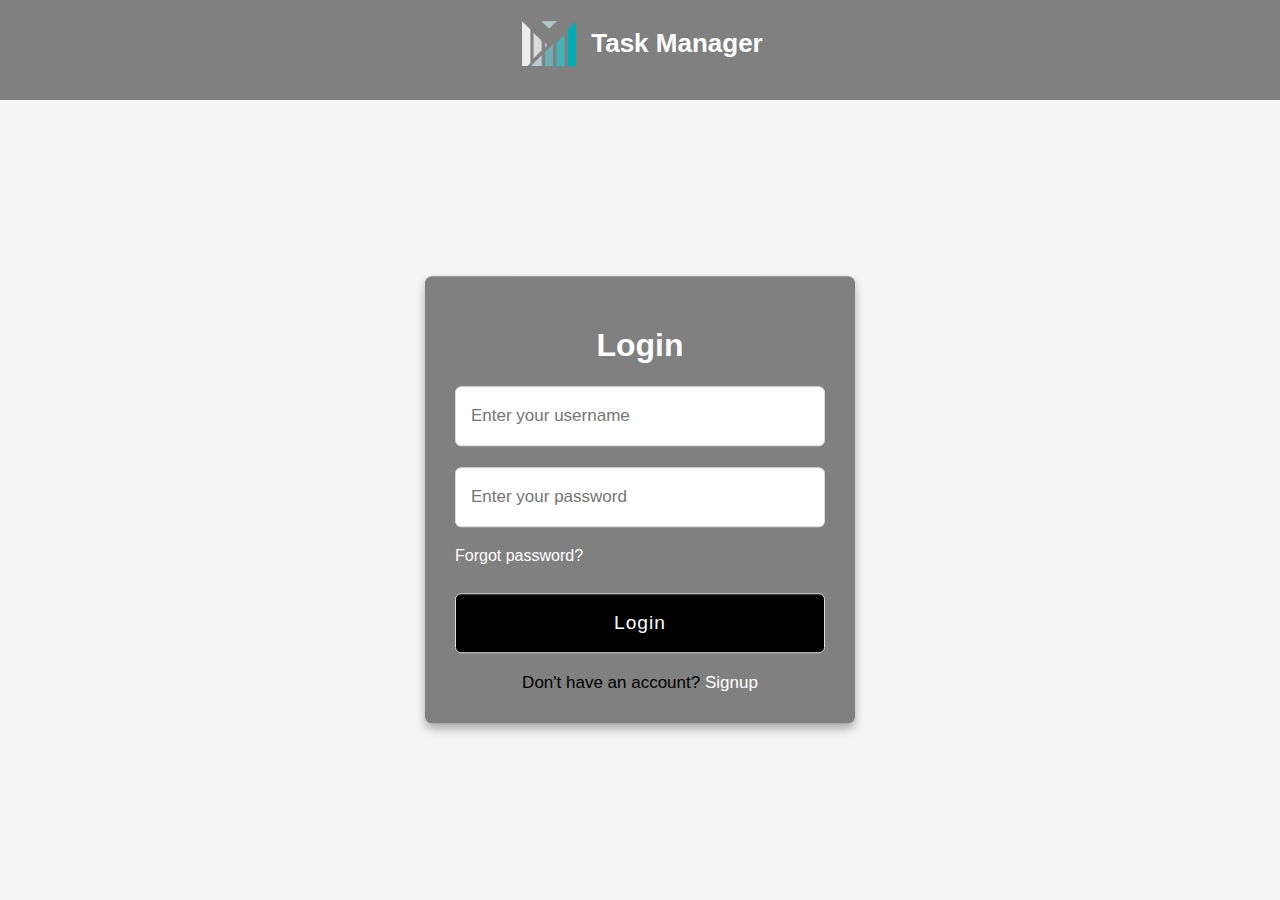
<file: index.html>
<!DOCTYPE html>
<html lang="en">
  <head>
    <meta charset="UTF-8">
    <meta name="viewport" content="width=device-width, initial-scale=1.0">
    <link rel="stylesheet" href="/css/style.css">
    <link rel="stylesheet" href="https://cdnjs.cloudflare.com/ajax/libs/font-awesome/4.7.0/css/font-awesome.min.css">
    <link rel="icon" type="image/x-icon" href="/img/logo.png">
    <link rel="stylesheet" href="https://unicons.iconscout.com/release/v4.0.0/css/line.css" />
    <script src="/js/cookieUtil.js" type="module"></script>
    <script src="/js/index.js" type="module"></script>
    <script src="https://code.jquery.com/jquery-3.4.1.slim.min.js"></script>
    <title>TASK MANAGER</title>
  </head>
  <body>
    <!-- popup for add task -->
    <div class="home">
      <div id="b-popup" class="dN">
        <!--  class="hidden" -->
        <div id="b-close"> &times; </div>
        <div class="b-form">
          <h2>Add Task</h2>
          <div class="b-form-element dN">
            <input type="text" id="taskId">
          </div>
          <div class="b-form-element">
            <label for="task-name">Task Name</label>
            <input type="text" id="task-name" placeholder="Enter task name..">
          </div>
          <div class="b-form-element">
            <label for="task-description">Task Description</label>
            <input type="text" id="task-description" placeholder="Enter task description..">
          </div>
          <div class="b-form-element">
            <label for="task-assign">Task Assigned to</label>
            <select id="task-assign">
              <option value="none">None</option>
            </select>
          </div>
          <div class="b-form-element">
            <label for="task-due">Task Due date</label>
            <input type="date" id="task-due">
          </div>
          <div class="b-form-element">
            <label for="task-category">Task Category</label>
            <select id="task-category">
              <option value="To-Do">To-Do</option>
              <option value="In-Progress">In-Progress</option>
              <option value="Completed">Completed</option>
            </select>
          </div>
          <div class="b-form-element">
            <button class="b1-button" id="saveTask">Save Task</button>
          </div>
        </div>
      </div>
    </div>
    <div class="backgroundDiv">
      <a href="#" class="logout" id="logout">Logout</a>
      <header>
        <nav class="container">
          <div class="flexBox">
            <div class="logo">
              <img src="/img/logo.png" alt="Logo" />
              <p> Task Manager</p>
            </div>
          </div>
        </nav>
      </header>
      <main>
        <!-- option -->
        <div class="b-list">
          <div class="b-item dG">
            <div class="b-example jSC">
              <i class="fa fa-search"></i>
              <input class="searchBar" type="text" placeholder="Search.." name="search" id="searchField">
            </div>
          </div>
        </div>
        <section class="container">
          <div class="row task" id="todo">
            <h2 class="list"> To-Do </h2>
            <span class="addTask" id="To-Do">+ Add Task</span>
          </div>
          <div class="row progress" id="inProgress">
            <h2 class="textProgress">In-Progress</h2>
            <span class="addTask" id="In-Progress">+ Add Task</span>
          </div>
          <div class="row completed" id="completed">
            <h2 class="textCompleted">Completed</h2>
            <span class="addTask" id="Completed">+ Add Task</span>
          </div>
        </section>
      </main>
    </div>
  </body>
</html>
</file>
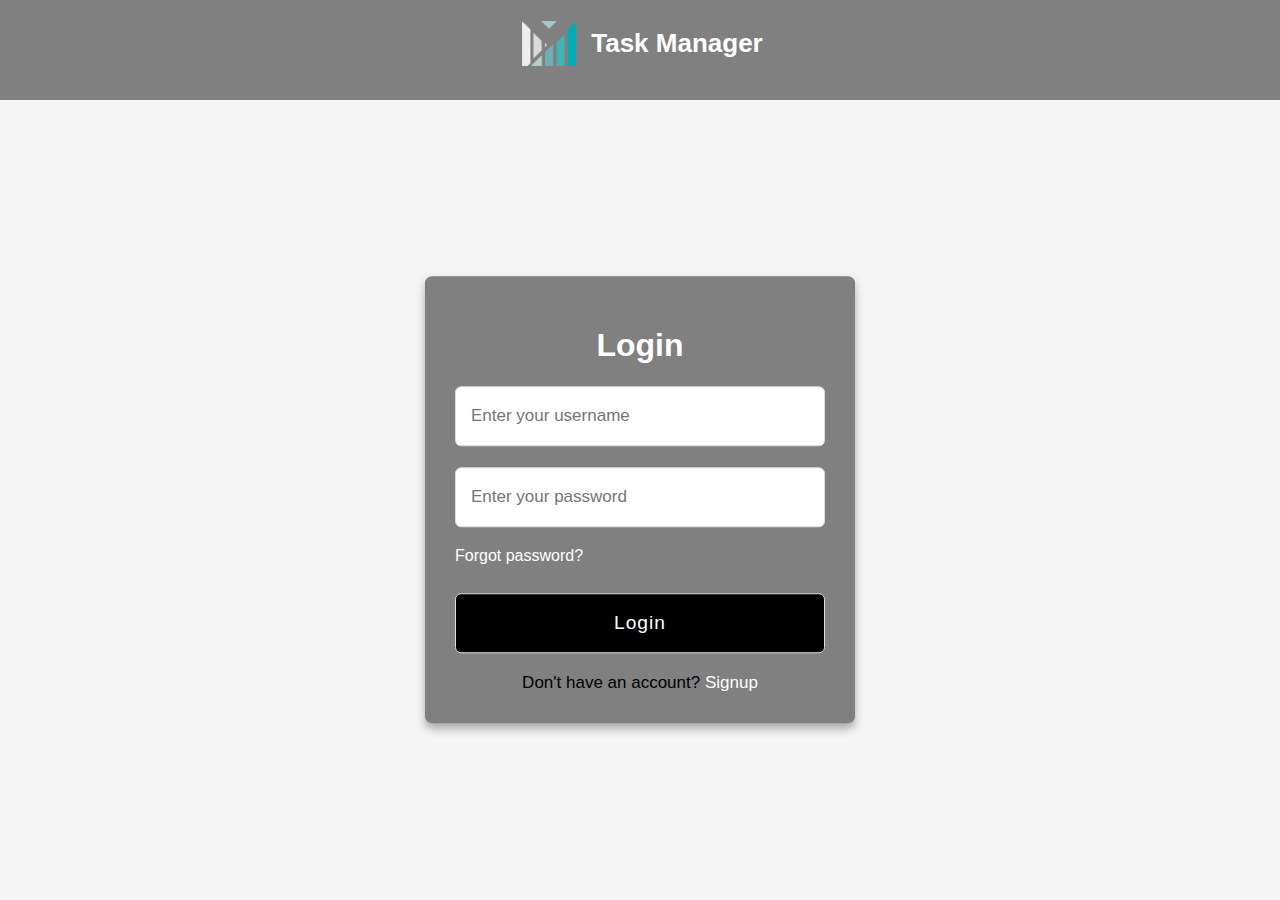
<file: html/login.html>
<!DOCTYPE html>
<html lang="en">
  <head>
    <meta charset="UTF-8">
    <meta name="viewport" content="width=device-width, initial-scale=1.0">
    <link rel="stylesheet" href="/css/style.css">
    <link rel="stylesheet" href="https://cdnjs.cloudflare.com/ajax/libs/font-awesome/4.7.0/css/font-awesome.min.css">
    <link rel="icon" type="image/x-icon" href="/img/logo.png">
    <link rel="stylesheet" href="https://unicons.iconscout.com/release/v4.0.0/css/line.css" />
    <script src="https://code.jquery.com/jquery-3.4.1.slim.min.js"></script>
    <title>TASK MANAGER</title>
  </head>
  <body>
    <header>
      <nav class="container">
        <div class="flexBox">
          <div class="logo">
            <img src="/img/logo.png" alt="Logo" />
            <p> Task Manager</p>
          </div>
        </div>
      </nav>
    </header>
    <main>
      <!--login and signup-->
      <div class="container_new">
        <div class="login form">
          <h1>Login</h1>
          <form action="#">
            <input type="text" id="userName" placeholder="Enter your username">
            <input type="password" id="password" placeholder="Enter your password">
            <a href="#" id="forgotPassword">Forgot password?</a>
            <input type="button" id="loginBtn" class="button" value="Login">
          </form>
          <div class="signup_new">
            <span class="signup_new">Don't have an account? <label for="check" id="signup">Signup</label>
            </span>
          </div>
        </div>
        <div class="registration form dN">
          <h1 id="register">Signup</h1>
          <form action="#">
            <input type="text" id="regUserName" placeholder="Enter a username">
            <input type="password" id="regPassword" placeholder="Create a password">
            <input type="password" placeholder="Confirm your password">
            <input id="registerBtn" type="button" class="button" value="Signup">
          </form>
          <div class="signup_new">
            <span class="signup_new">Already have an account? <label for="check" id="login">Login</label>
            </span>
          </div>
        </div>
      </div>
    </main>
  </body>
  <script src="/js/login.js" type="module"></script>
</html>
</file>
<file: css/style.css>
* {
	box-sizing: border-box;
	font-family: "League Spartan", sans-serif;
	transition: all 0.5s;
}

body {
	background-color: #F5F5F5;
}

html,
body,
p {
	padding: 0;
	margin: 0;
}

.logo {
	display: flex;
	align-items: center;
	justify-content: center;
}

.logo img {
	width: 4em;
	margin-right: 10px;
}

.logo p {
	font-size: 26px;
	font-weight: 600;
	text-align: center;
	color: #FFFFFF;
}

nav {
	padding: 1rem 0;
}

nav img {
	width: 40px;
	border-radius: 4px;
	padding: 5px;
}

.task label {
	display: block;
	margin-bottom: 5px;
}

.task input[type="text"] {
	width: 100%;
	padding: 8px;
	margin-bottom: 10px;
	box-sizing: border-box;
}

.dashboard,
input[type="button"] {
	background-color: #59D5E0;
	color: white;
	border: none;
	padding: 10px 20px;
	text-align: center;
	text-decoration: none;
	display: inline-block;
	font-size: 16px;
	cursor: pointer;
}

.container {
	display: flex;
	justify-content: center;
	height: 30%;
}

.imgIcon {
	position: absolute;
	top: 10px;
	right: 10px;
	display: none;
	cursor: pointer;
}

.boxTask {
	width: auto;
	height: auto;
	padding: 1em;
	position: relative;
	box-shadow: 2px 2px 5px rgba(0, 0, 0, 0.1);
}

.orangeBar {
	border-top: 3px solid rgb(252, 152, 30);
	border-top-left-radius: 3px;
	border-top-right-radius: 3px;
	background-color: #FFFFFF;
}

.boxTask img {
	max-width: 20px;
	margin-left: 10px;
}

.boxProgress {
	width: auto;
	height: auto;
	padding: 1em;
	position: relative;
	box-shadow: 2px 2px 5px rgba(0, 0, 0, 0.1);

}

.blueBar {
	border-top: 3px solid rgb(65, 181, 202);
	border-top-left-radius: 3px;
	border-top-right-radius: 3px;
	background-color: #FFFFFF;
}

.boxProgress img {
	max-width: 20px;
	margin-left: 10px;

}

.boxCompleted {
	width: auto;
	height: auto;
	padding: 1em;
	position: relative;
	box-shadow: 2px 2px 5px rgba(0, 0, 0, 0.1);
}

.greenBar {
	border-top: 3px solid rgb(64, 176, 27);
	border-top-left-radius: 3px;
	border-top-right-radius: 3px;
	background-color: #FFFFFF;
}

.boxCompleted img {
	max-width: 20px;
	margin-left: 10px;

}

.task {
	padding: 20px;
	border-radius: 5px;
	width: 30%;
	margin: 0 10px;
}

#trashIcon {
	right: 0.5;
}

#editIcon {
	right: 36px;
}

.progress {

	padding: 20px;
	border-radius: 5px;
	width: 30%;
	margin: 0 10px;
}

.completed {

	padding: 20px;
	border-radius: 5px;
	width: 30%;
	margin: 0 10px;
}

.list {
	background-color: rgb(252, 152, 30);
	padding: 15px;
	text-align: center;
	border-radius: 5px;
	color: #ffffff;
}

.textProgress {
	background-color: rgb(65, 181, 202);
	color: #ffffff;
	padding: 15px;
	text-align: center;
	border-radius: 5px;
}

.textCompleted {
	background-color: rgb(64, 176, 27);
	padding: 15px;
	text-align: center;
	color: #ffffff;
	border-radius: 5px;
}

.name {
	font-weight: bold;
	font-size: 17px;
	padding: 5px;

}

.col:hover {
	background-color: #E0E0E0;
}

.col:hover .imgIcon {
	display: block;
}

.boxProgress p,
.boxTask p,
.boxCompleted p {
	pointer-events: none;
	padding-bottom: 1em;
}

.col {
	width: 90%;
}

.row {
	display: flex;
	flex-direction: column;
	align-items: center;
	gap: 2em;
}

h2 {
	width: -webkit-fill-available;
}

.addTask {
	display: none;
	position: absolute;
	margin-top: 6em;
	cursor: pointer;
}

.row:hover .addTask {
	display: block;
}


/* login / registration ************************************/


.b-button {

	width: 100px;
	height: 30px;
	cursor: pointer;
	color: black;

}

.b1-button {

	width: 100px;
	cursor: pointer;

	color: white;
	margin-bottom: 30px;

}

.b1-button a {

	text-decoration: none;
	color: white;


}

.b1-button:hover {


	color: black;
	background-color: gray;
	font-weight: 600px;
}

.b1-button:active {
	transform: scale(0.98);
}

.b-button a {

	text-decoration: none;
	color: black;

}

.b-button:hover {

	background-color: gray;
	color: white;
	font-weight: 600px;
}

.b-button:active {
	transform: scale(0.98);
}


#b-add-task {

	width: 100px;
	height: 30px;
	cursor: pointer;

}

#b-add-task:active {
	transform: scale(0.98);
}


.b-list {

	margin-top: 2em;
	display: flex;
	align-items: center;
	height: 40%;
	width: 100%;
	font-size: 20px;
}

#b-popup {

	position: absolute;
	top: 85%;
	left: 50%;
	opacity: 0;
	transform: translate(-50%, -50%) scale(1.25);
	width: 400px;
	background-color: gray;
	padding: 20px 30px;
	box-shadow: 2px 2px 5px 5px;
	border-radius: 10px;
	transition: top 0ms ease-in-out 200ms,
		opacity 200ms ease-in-out 0ms,
		tranform 20ms ease-in-out 0ms;

}

/* #b-popup{
  position: absolute;
  top: 50%;
  left: 50%;
  transform: translate(-50%, -50%) scale(1.2);
  background-color: gray;
  padding: 20px 30px;
  box-shadow: 2px 2px 5px 5px;
  width: 500px;
  border-radius: 5px;
  z-index: 1000;
  display: none;
} */

/* 
  #overlay {
    position: absolute;
    top: 0;
    left: 0;
    width: 100%;
    height: 100%;
    background-color: rgba(0, 0, 0, 0.5); /* Transparent black */
/* z-index: 999;
    display: none;
    backdrop-filter: blur(5px); Initially hidden */


#b-popup.active {
	top: 50%;
	opacity: 1;
	z-index: 1;
	transform: translate(-50%, -50%) scale(1);
	backdrop-filter: blur(5px);
	transition: top 0ms ease-in-out 0ms,
		opacity 200ms ease-in-out 0ms,
		tranform 20ms ease-in-out 0ms;
	background-color: rgba(0, 0, 0, 0.7);


}

.blur {
	pointer-events: none;
	filter: blur(5px);
	/* z-index: 80; */

}

.back {

	background-color: rgba(0, 0, 0, 0.5);

}

#b-popup #b-close {

	position: absolute;
	top: 10px;
	right: 10px;
	width: 15px;
	height: 15px;
	line-height: 15px;
	background-color: black;
	text-align: center;
	color: white;
	cursor: pointer;
	border-radius: 15px;
}

#b-popup .b-form h2 {

	text-align: center;
	margin: 10px 0px 20px;
	font-size: 25px;
}

#b-popup .b-form .b-form-element {

	margin: 15px 0px;
}

#b-popup .b-form .b-form-element label {

	font-size: 14px;

}

#b-popup .b-form .b-form-element input[type='text'],
#b-popup .b-form .b-form-element input[type='date'],
#b-popup .b-form .b-form-element select {

	margin-top: 5px;
	display: block;
	width: 100%;
	padding: 10px;
	border-radius: 5px;
	border: 1px solid black;

}

#b-popup .b-form .b-form-element button {

	border-radius: 5px;
	border: 1px solid black;
	width: 100%;
	padding: 1em;
	background-color: black;
	color: white;
	cursor: pointer;
	font-size: 14px;
}

/* .hidden{

  display: none;
} */

.container_new {
	position: absolute;
	top: 50%;
	left: 50%;
	opacity: 1;
	transform: translate(-50%, -50%);
	max-width: 430px;
	width: 100%;
	background-color: gray;
	border-radius: 7px;
	box-shadow: 0 5px 10px rgba(0, 0, 0, 0.3);
	margin-top: 50px;


}

/* .container_new .active{
  position: absolute;
  top: 60%;
  left: 50%;
  opacity: 1;
  transform: translate(-50%,-50%);
  max-width: 430px;
  width: 100%;
  background-color: gray;
  border-radius: 7px;
  box-shadow: 0 5px 10px rgba(0,0,0,0.3);
  margin-top: 50px;
 
} */

.container_new.active body {

	background-color: rgba(0, 0, 0, 0.5);

}

.container_new #b-close {

	position: absolute;
	top: 10px;
	right: 10px;
	width: 15px;
	height: 15px;
	line-height: 15px;
	background-color: white;
	text-align: center;
	color: black;
	cursor: pointer;
	border-radius: 15px;
}

#b-close-btn:hover {

	background-color: #000;
	color: white;
}

#check:checked~.registration {
	display: block;
}

#check:checked~.login {
	display: none;
}

#check {
	display: none;
}

.container_new .form {
	padding: 30px;
}


.form header {
	font-size: 2rem;
	font-weight: 300;
	text-align: center;
	margin-bottom: 1.5rem;
	color: white;
}

.form input {
	height: 60px;
	width: 100%;
	padding: 0 15px;
	font-size: 17px;
	margin-bottom: 1.3rem;
	border: 1px solid #ddd;
	border-radius: 6px;
	outline: none;
}

.form input:focus {
	box-shadow: 0 1px 0 rgba(0, 0, 0, 0.2);
}

.form a {
	font-size: 16px;
	color: white;
	text-decoration: none;
}

.form a:hover {
	text-decoration: underline;
}

.form input.button {
	color: #fff;
	background: black;
	font-size: 1.2rem;
	font-weight: 500;
	letter-spacing: 1px;
	margin-top: 1.7rem;
	cursor: pointer;
	transition: 0.4s;
}

.signup_new {
	font-size: 17px;
	text-align: center;
	color: #000;
}

.signup_new label {
	color: white;
	cursor: pointer;

}

.signup_new label:hover {
	text-decoration: underline;
}

header {

	width: 100%;
	height: 100px;
	background-color: gray;
}

h1 {

	text-align: center;
}

.b-item {
	flex: 1;
}

.dG {
	display: grid;
}

.jSE {
	justify-self: end;
}

.jSC {
	justify-self: center;
}

.searchBar {
	padding-left: 2.5em;
	border-radius: 2em;
	width: 20em;
	height: 3em;
}

.searchIcon {
	cursor: pointer;
	vertical-align: middle;
	border: none;
	background-color: unset;
	font-size: 1.3em;
}

h1 {
	color: white;
}

.dN {
	display: none;
}

#b-popup h2,
#b-popup label {
	color: white;
}

#b-close {
	font-size: 1.5em;
}

.logout {
	color: #FFFFFF;
	float: right;
	padding: 2.3em;
	right: 0;
	position: absolute;
}

.fa-search {
	position: absolute;
    margin-top: 0.5em;
    margin-left: 0.5em;
}
</file>
